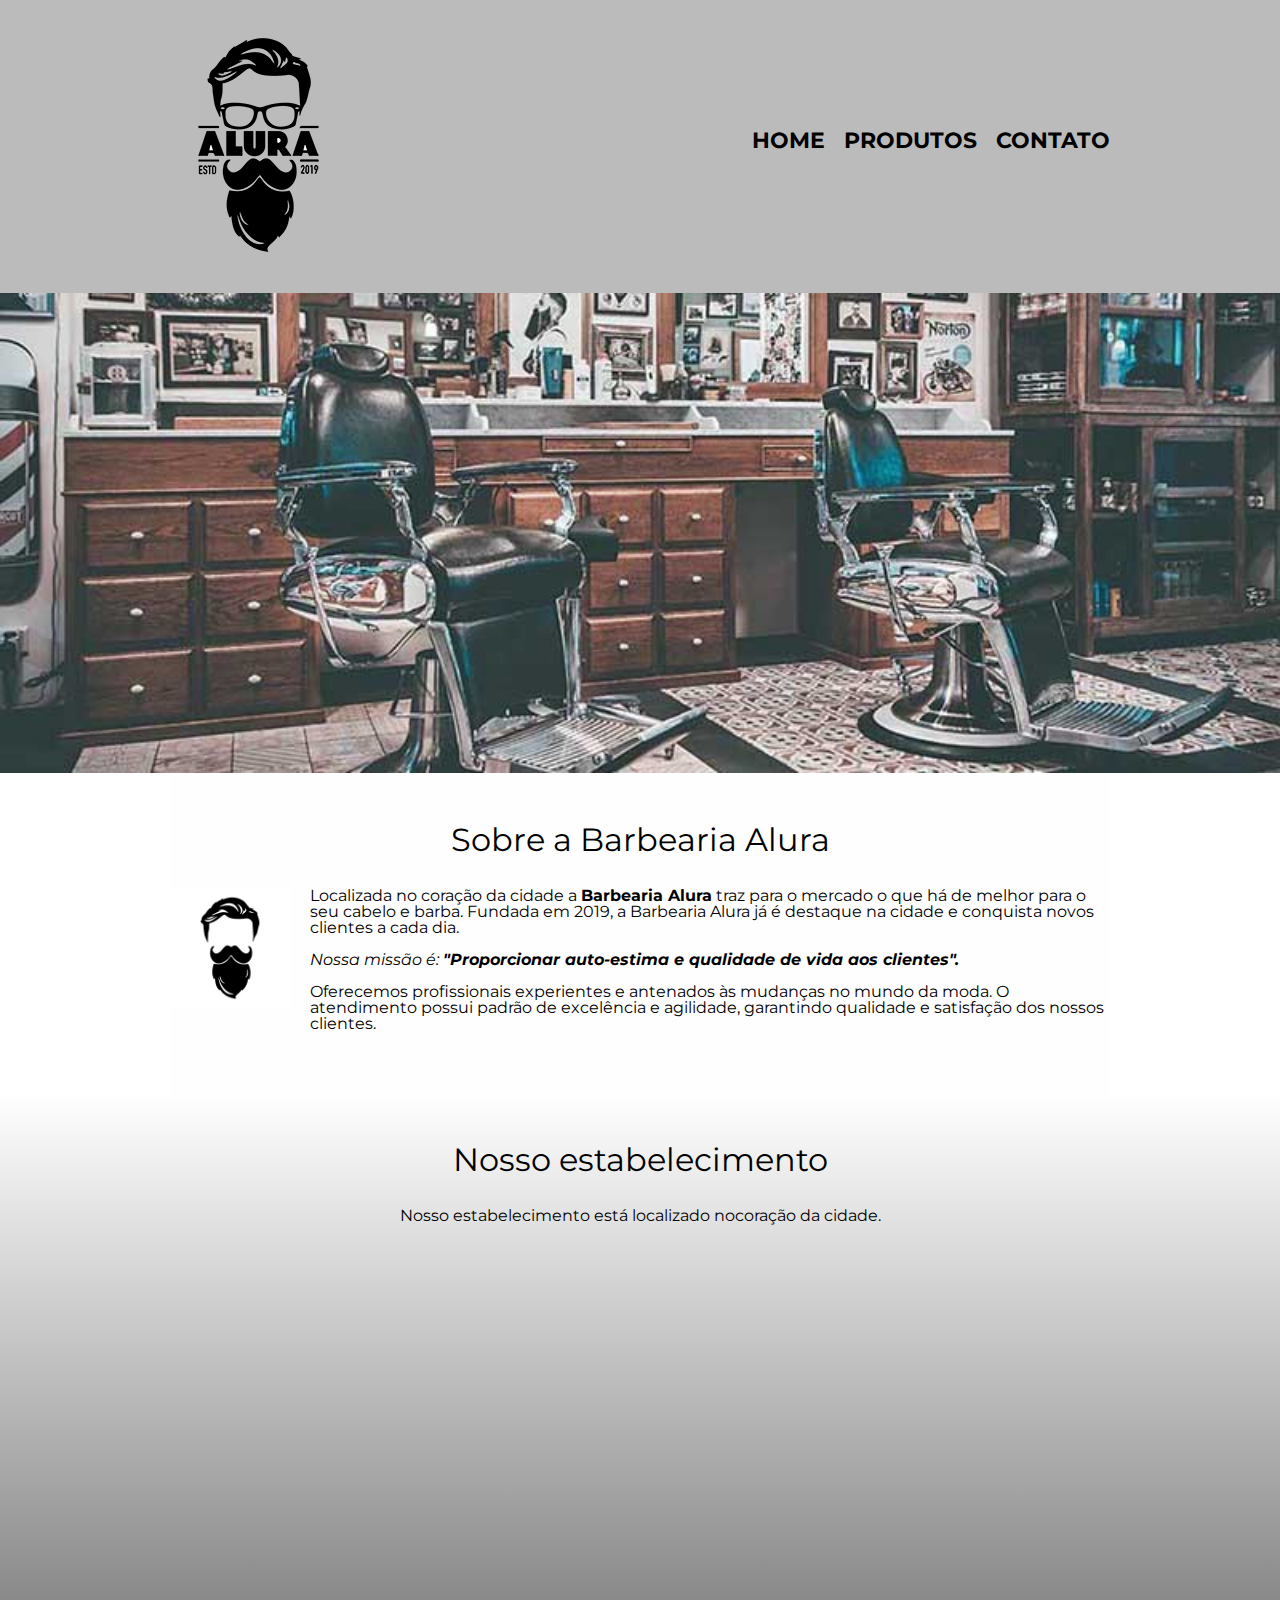
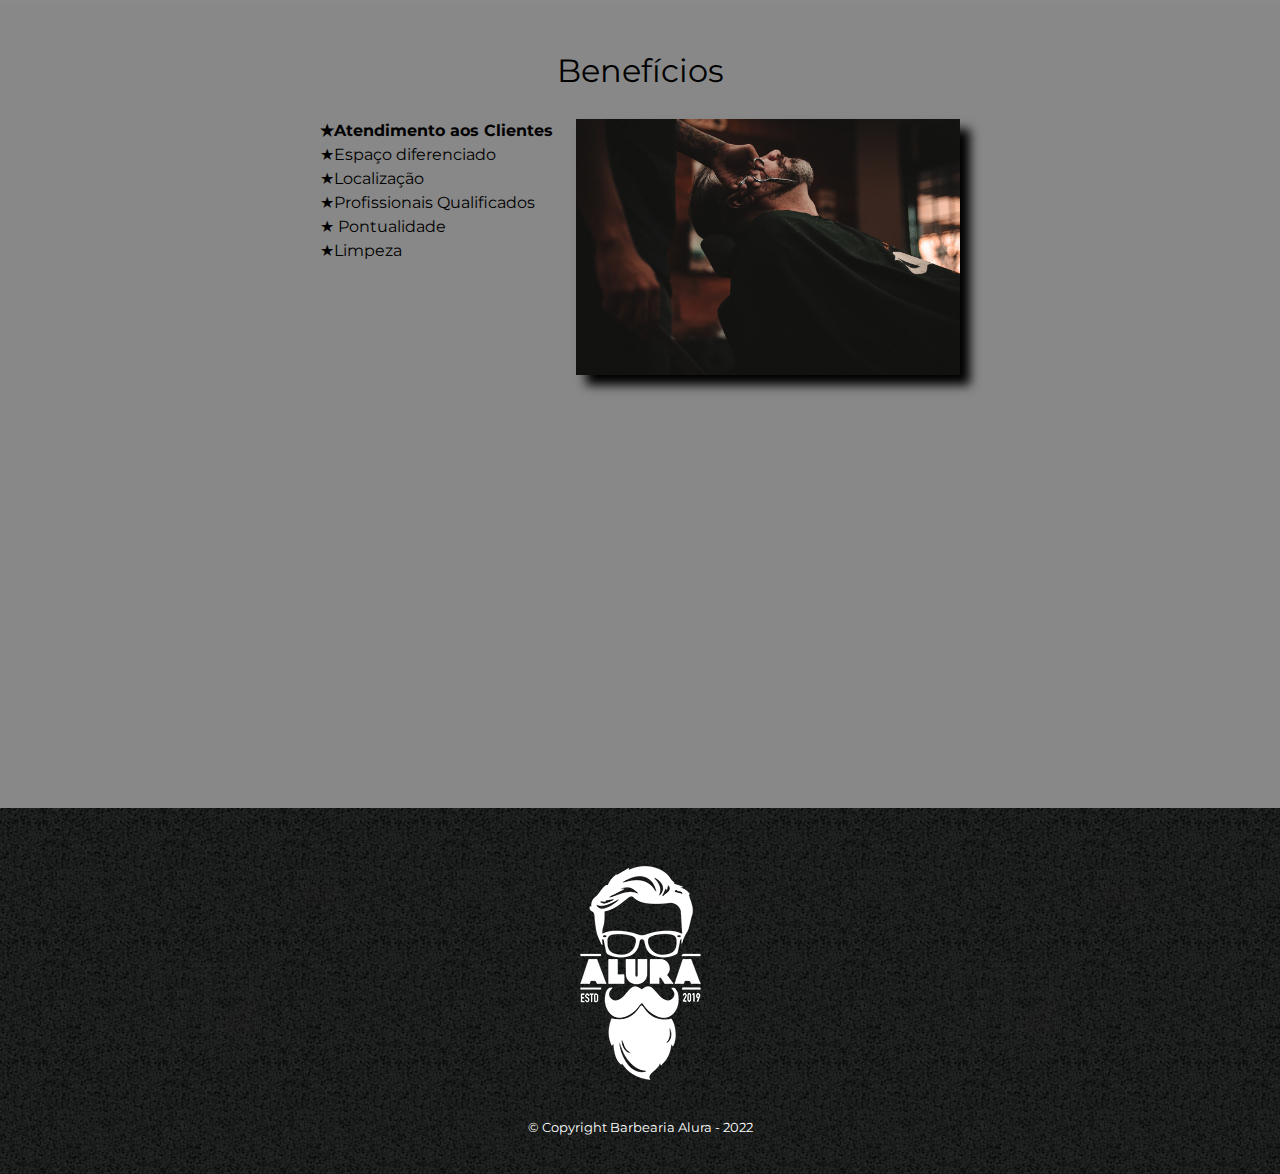
<file: index.html>
<!DOCTYPE html>
<html lang="pt-br">
<head>
    <meta charset="UTF-8">
    <meta http-equiv="X-UA-Compatible" content="IE=edge">
    <meta name="viewport" content="width=device-width, initial-scale=1.0">
    <title>Barbearia Alura</title>
    <link rel="stylesheet" href = "reset.css">
    <link rel="stylesheet" href = "style.css">
    <link href="https://fonts.googleapis.com/css?family=Montserrat&display=swap" rel="stylesheet">

</head>
<body>
    <header>
        <div class="caixa">
            <h1><img src="logo.png"></h1>

            <nav>

                <ul>
                    <li><a href ="index.html">Home</a></li>
                    <li><a href ="produtos.html">Produtos</a></li>
                    <li><a href ="contato.html">Contato</a></li>
                </ul>

            </nav>
        </div>
    </header>
    <img class= "banner" src="banner.jpg">

    <main>
        <section class ="principal">

        <h2 class="titulo-principal">Sobre a Barbearia Alura</h2>
        <img class="utensilios" src="cabelo+barba.jpg" alt="Utensilios de um barbeiro">

        <p>Localizada no coração da cidade a <strong>Barbearia Alura</strong> traz para o mercado o que há de melhor para o seu cabelo e barba. 
            Fundada em 2019, a Barbearia Alura já é destaque na cidade e conquista novos clientes a cada dia.</p>

        <p id="missao"><em>Nossa missão é: <strong>"Proporcionar auto-estima e qualidade de vida aos clientes".</strong></em></p>

        <p>Oferecemos profissionais experientes e antenados às mudanças no mundo da moda. O atendimento possui padrão de excelência e agilidade, 
            garantindo qualidade e satisfação dos nossos clientes.</p>

        </section>

        <section class ="mapa">
            <h3 class="titulo-principal">Nosso estabelecimento</h3>
            <p>Nosso estabelecimento está localizado nocoração da cidade.</p>

            <div class="mapa-conteudo">
                <iframe src="https://www.google.com/maps/embed?pb=!1m18!1m12!1m3!1d3656.448598130907!2d-46.634653385542414!3d-23.588239368469353!2m3!1f0!2f0!3f0!3m2!1i1024!2i768!4f13.1!3m3!1m2!1s0x94ce5a2b2ed7f3a1%3A0xab35da2f5ca62674!2sCaelum%20-%20Escola%20de%20Tecnologia!5e0!3m2!1spt-BR!2sbr!4v1580916426151!5m2!1spt-BR!2sbr" 
            width= 100% height="300" frameborder="0" style="border:0;" allowfullscreen=""></iframe>
        </div>
        </section>

        <section class = "beneficios">

        <h3 class="titulo-principal">Benefícios</h3>

        <div class="conteudo-beneficios">
            <ul class="lista-beneficios">
                <li class="itens">Atendimento aos Clientes</li>
                <li class="itens">Espaço diferenciado</li>
                <li class="itens">Localização</li>
                <li class="itens">Profissionais Qualificados</li>
                <li class="itens"> Pontualidade</li>
                <li class="itens">Limpeza</li>
            </ul><img src="beneficios.jpg" class="imagembeneficios">
        </div>
        <div class="video">
            <iframe width=100% height="315" src="https://www.youtube.com/embed/wcVVXUV0YUY" 
            frameborder="0" allow="accelerometer; autoplay; encrypted-media; gyroscope; picture-in-picture" allowfullscreen></iframe>
        </div>
    </section>

    </main>

    <footer>
        <img src="logo-branco.png">
        <p class = "copyright">&copy; Copyright Barbearia Alura - 2022</p>
    </footer>
</body> 
</html>
</file>
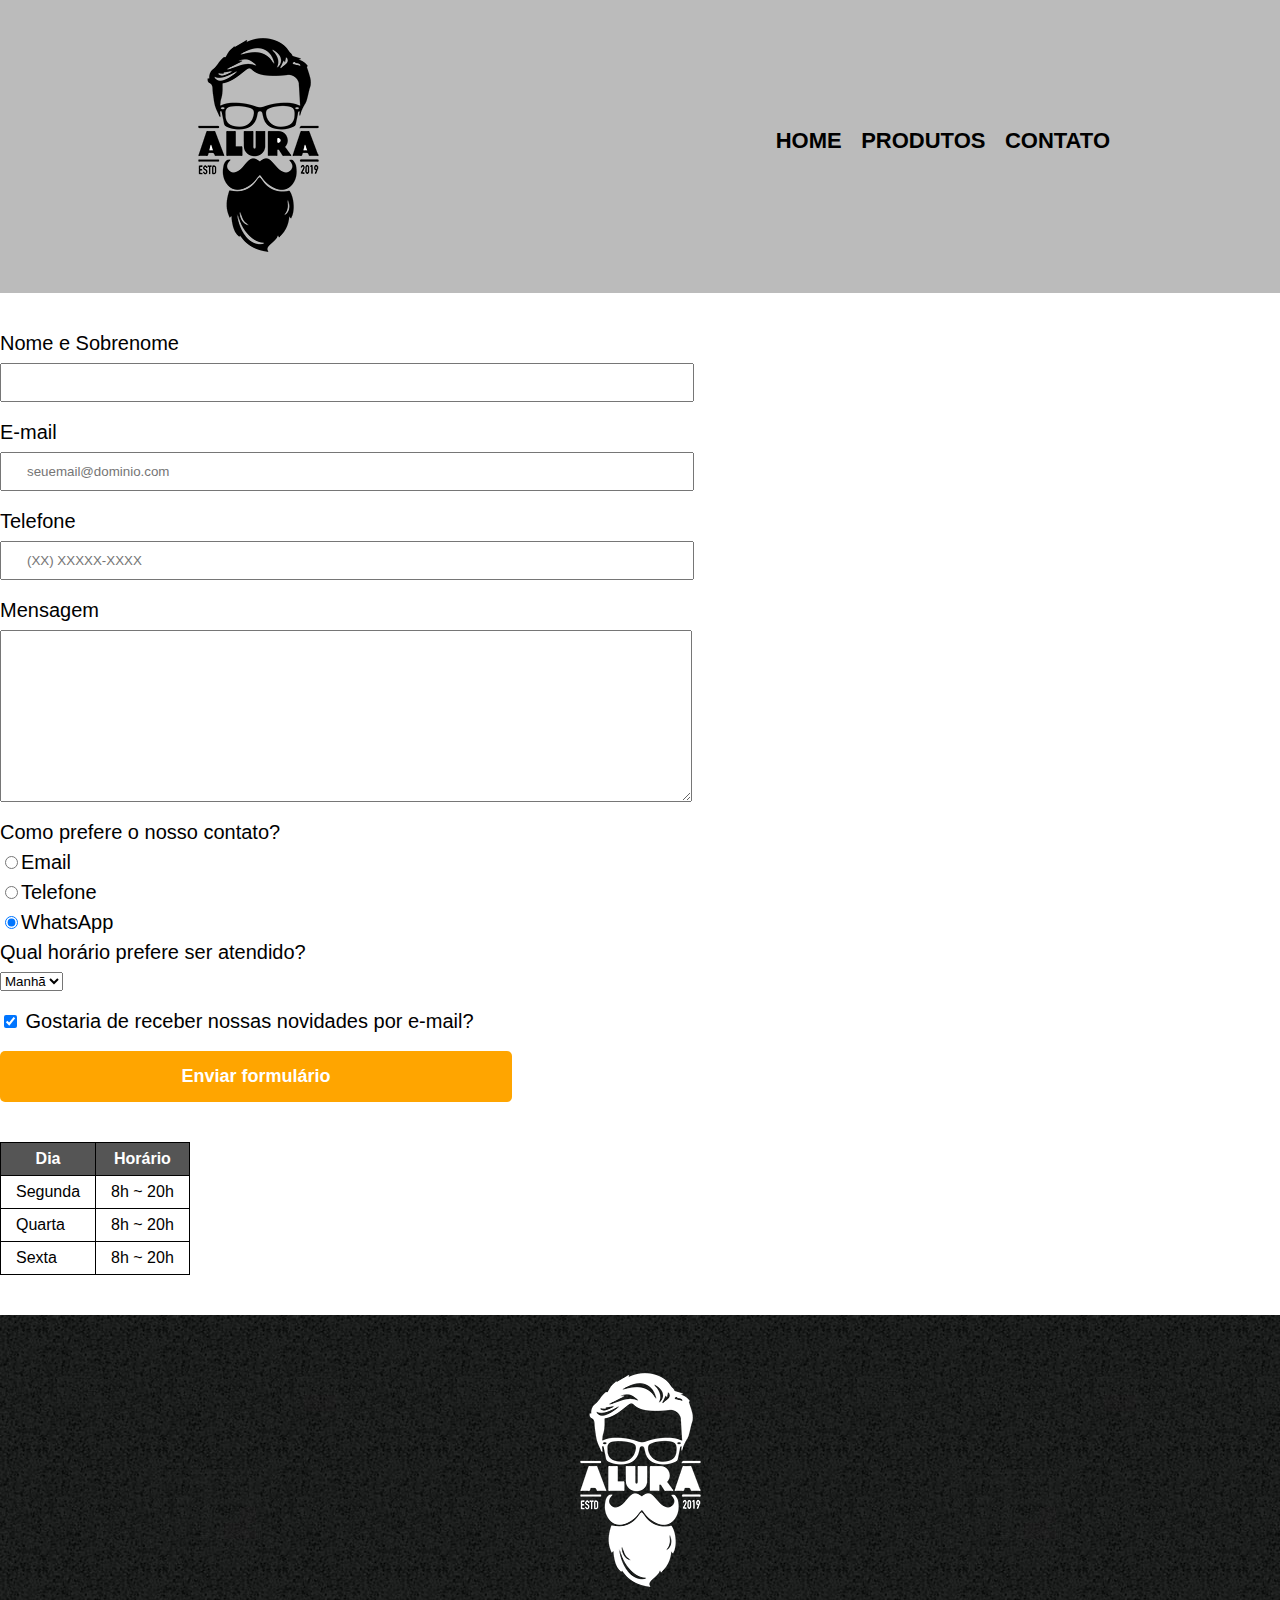
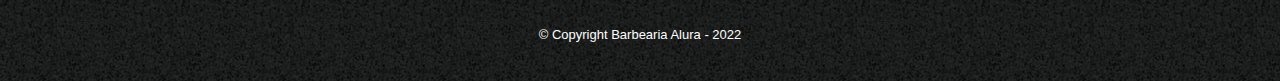
<file: contato.html>
<!DOCTYPE html>
<html lang="pt-br">
<head>
    <meta charset="UTF-8">
    <meta http-equiv="X-UA-Compatible" content="IE=edge">
    <meta name="viewport" content="width=device-width, initial-scale=1.0">
    <title>Contato - Barbearia Alura</title>
    <link rel="stylesheet" href = "reset.css">
    <link rel="stylesheet" href = "style.css">
</head>
<body>
    <header>
        <div class="caixa">
            <h1><img src="logo.png" alt="Logo da Barbearia Alura"></h1>

            <nav>

                <ul>
                    <li><a href ="index.html">Home</a></li>
                    <li><a href ="produtos.html">Produtos</a></li>
                    <li><a href ="contato.html">Contato</a></li>
                </ul>

            </nav>
        </div>
    </header>

<main>
    <form>
        <label for="nomesobrenome">Nome e Sobrenome</label>
        <input type="text" id="nomesobrenome" class="input-padrao" required>

        <label for="email">E-mail</label>
        <input type="email" id="email" class="input-padrao" required placeholder="seuemail@dominio.com">

        <label for="telefone">Telefone</label>
        <input type="tel" id="telefone" class="input-padrao" required placeholder="(XX) XXXXX-XXXX">
        
        <label for="mensagem">Mensagem</label>
        <textarea cols ="70" rows="10" id="mensagem" class="input-padrao"></textarea required>

        <fieldset>

            <legend>Como prefere o nosso contato?</legend>
            <label for="radio-email"><input type="radio" name ="contato" value="email" id="radio-email">Email</label>
            

            <label for="radio-telefone"><input type="radio" name ="contato" value="telefone" id="radio-telefone">Telefone</label>
            

            <label for="radio-whatsapp"><input type="radio" name ="contato" value="whatsapp" id="radio-whatsapp" checked>WhatsApp</label>
            

        </fieldset>
        <fieldset>
        <legend>Qual horário prefere ser atendido?</legend>

        <select>
            <option>Manhã</option>
            <option>Tarde</option>
            <option>Noite</option>
        </select>
    </fieldset>
    <label class="checkbox"><input type="checkbox" checked> Gostaria de receber nossas novidades por e-mail?</label>

    <input type="submit" value="Enviar formulário" class="enviar">

    </form>

    <table>
        <thead>
            <tr>
                <th>Dia</th>
                <th>Horário</th>
            </tr>
        </thead>
        <tbody>
            <tr>
                <td>Segunda</td>
                <td>8h ~ 20h</td>
            </tr>
            <tr>
                <td>Quarta</td>
                <td>8h ~ 20h</td>
            </tr>
            <tr>
                <td>Sexta</td>
                <td>8h ~ 20h</td>
            </tr>
        </tbody>

    </table>
</main>

<footer>
    <img src="logo-branco.png" alt="Logo da Barbearia Alura">
    <p class = "copyright">&copy; Copyright Barbearia Alura - 2022</p>
</footer>
</body>
</html>
</file>
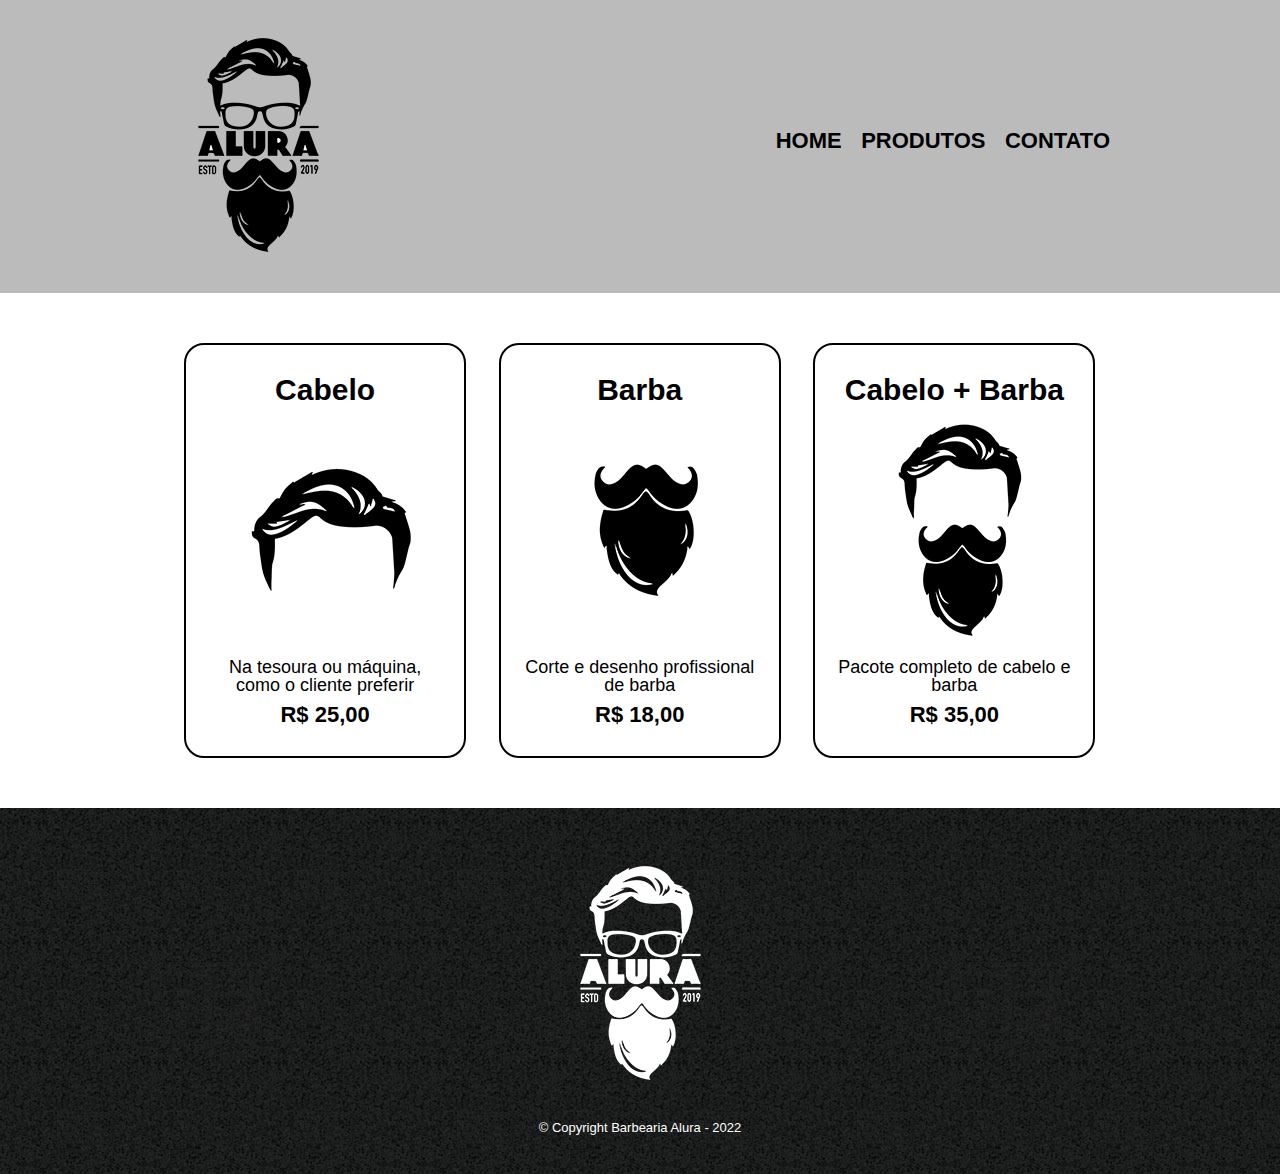
<file: produtos.html>
<!DOCTYPE html>
<html lang="pt-br">
<head>
    <meta charset="UTF-8">
    <meta http-equiv="X-UA-Compatible" content="IE=edge">
    <meta name="viewport" content="width=device-width, initial-scale=1.0">
    <title>Produtos - Barbearia Alura</title>
    <link rel="stylesheet" href = "reset.css">
    <link rel="stylesheet" href = "style.css">
</head>
<body>
    <header>
        <div class="caixa">
            <h1><img src="logo.png"></h1>

            <nav>

                <ul>
                    <li><a href ="index.html">Home</a></li>
                    <li><a href ="produtos.html">Produtos</a></li>
                    <li><a href ="contato.html">Contato</a></li>
                </ul>

            </nav>
        </div>
    </header>

    <main>
        <ul class = "produtos">
        <li>
            <h2>Cabelo</h2>
            <img src="cabelo.jpg">
            <p class="produto-descricao">Na tesoura ou máquina, como o cliente preferir</p>
            <p class="produto-preco">R$ 25,00</p>
        </li>
        <li>
            <h2>Barba</h2>
            <img src="barba.jpg">
            <p class="produto-descricao">Corte e desenho profissional de barba</p>
            <p class="produto-preco">R$ 18,00</p>
        </li>
        <li>
            <h2>Cabelo + Barba</h2>
            <img src="cabelo+barba.jpg">
            <p class="produto-descricao">Pacote completo de cabelo e barba</p>
            <p class="produto-preco">R$ 35,00</p>
        </li>
    </ul>
    </main>

    <footer>
        <img src="logo-branco.png">
        <p class = "copyright">&copy; Copyright Barbearia Alura - 2022</p>
    </footer>
</body>
</html>
</file>
<file: style.css>
body {
    font-family: 'Montserrat', sans-serif;
}

header {
    background: #BBBBBB;
    padding: 20px 0;
}

.caixa{
    position:relative;
    width:940px;
    margin: 0 auto;
}

nav{
    position: absolute;
    top: 110px;
    right: 0;
}
nav li {
    display: inline;
    margin: 0 0 0 15px;
}

nav a {
    text-transform: uppercase;
    color: #000000;
    font-weight: bold;
    font-size: 22px;
    text-decoration: none;
}

nav a:hover{
    color: #C78C19;
    text-decoration: underline;
}

.produtos{
    width: 940px;
    margin: 0 auto;
    padding: 50px;
}

.produtos li {
    display: inline-block;
    text-align: center;
    width: 30%;
    vertical-align: top;
    margin: 0 1.5%;
    padding: 30px 20px;
    box-sizing: border-box;
    border: 2px solid #000000;
    border-radius: 20px;
    
}

.produtos li:hover{
    border-color: #C78C19;
}

.produtos li:active{
    border-color: #088C19;
}

.produtos li:hover h2{
    font-size: 34px;
}

.produtos h2{
    font-size: 30px;
    font-weight: bold;
}

.produto-descricao{
    font-size: 18px;
}

.produto-preco {
    font-size: 22px;
    font-weight: bold;
    margin-top: 10px;
}

footer {
    background: url("bg.jpg") ;
    text-align: center;
    padding: 40px 0;
}

.copyright {
    color: #FFFFFF;
    font-size: 13px;
    margin: 20px 0 0;
}

main{

}

form {
    margin: 40px 0;
}

form label, form legend {
    display: block;
    font-size: 20px;
    margin: 0 0 10px;
}

.input-padrao {
    display: block;
    margin: 0 0 20px;
    padding: 10px 25px;
    width: 50%;
}

.checkbox {
    margin: 20px 0;
}

.enviar {
    width: 40%;
    padding: 15px 0;
    background-color: orange;
    color: white;
    font-weight: bold;
    font-size: 18px;
    border: none;
    border-radius: 5px;
    transition: 1s all;
    cursor: pointer;
}

.enviar:hover{
    background-color: darkorange;
    transform: scale(1.2);
}

table{
    margin: 20px 0 40px;
}

thead{
    background: #555555;
    color:white;
    font-weight: bold;
}

td, th{
    border: 1px solid #000000;
    padding: 8px 15px;
}

/* CSS da página inicial*/
.banner{
    width: 100%;
}

.titulo-principal {
    text-align: center;
    font-size: 2em;
    margin: 0 0 1em;
    clear: left;
}



.principal{
    padding: 3em 0;
    background-color: #FEFEFE;
    width: 940px;
    margin: 0 auto;
}

.principal p{
    margin: 0 0 1em;
}

.principal strong {
    font-weight: bold;
}

.principal em {
    font-style: italic;
}

.beneficios{
    padding: 3em 0;
    background-color: #888888;
}

.conteudo-beneficios {
    width: 640px;
    margin: 0 auto;
}

.lista-beneficios {
    width: 40%;
    display: inline-block;
    vertical-align: top;
}

.imagembeneficios{
    width: 60%;
    opacity: 1;
    transition: 400ms;
    box-shadow: 10px 10px 10px 0 #000000;
}

.imagembeneficios:hover{
    opacity: 0.3;
}

.utensilios{
    width: 120px;
    float: left;
    margin: 0 20px 20px 0;
}

.mapa-conteudo{
    width: 940px;
    margin: 0 auto;
}

.mapa {
    padding: 3em 0;
    background: linear-gradient(#FEFEFE, #888888);
}

.mapa p {
    margin: 0 0 2em;
    text-align: center;
}

.video{
    width: 560px;
    margin: 2em auto;
}

.itens{
    line-height: 1.5;
}

.itens:before {
    content: "★"
}

.itens:first-child{
    font-weight: bold;
}

@media screen and (max-width: 480px){
    .caixa, .principal, .conteudo-beneficios, .mapa-conteudo,  .video{
        width: auto;

    }

    h1 {
        text-align: center;
    }

    nav {
        position: static;
    }

    .lista-beneficios, .imagembeneficios{
        width: 100%;
    }
}
</file>
